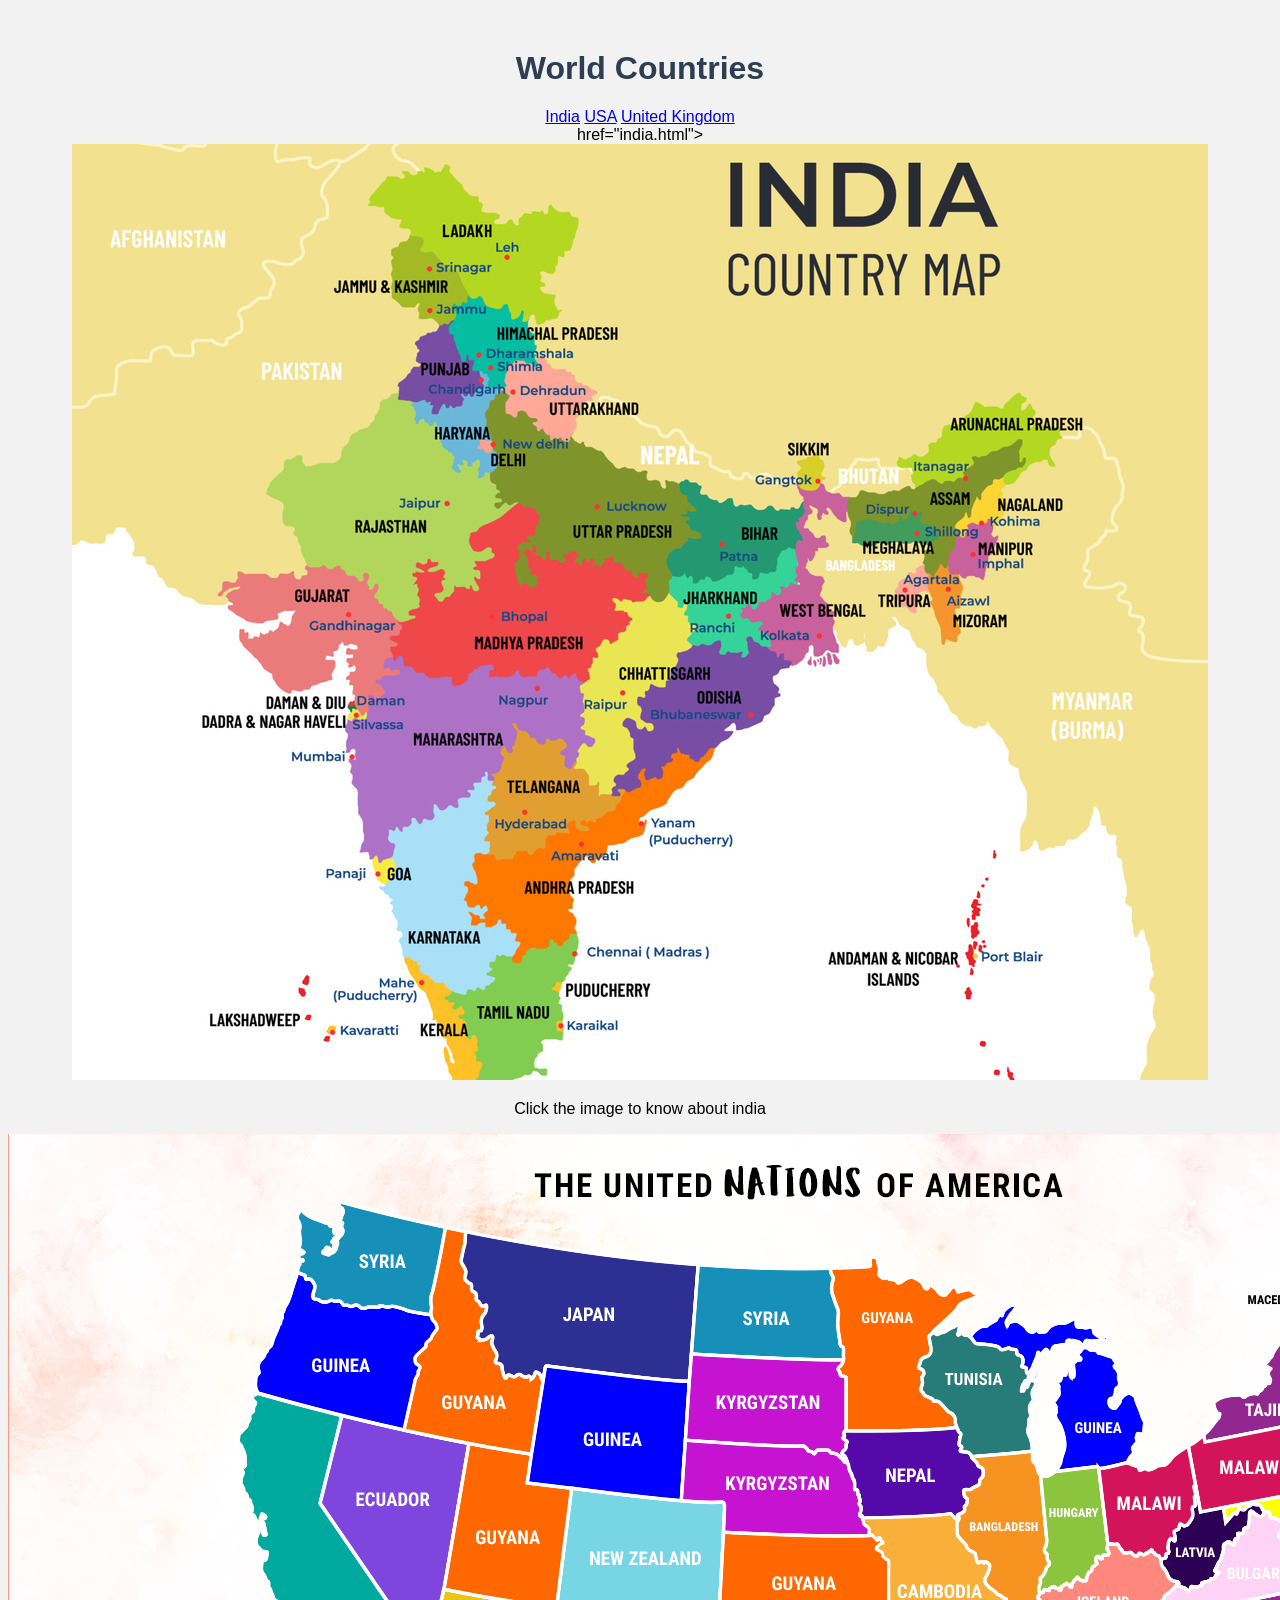
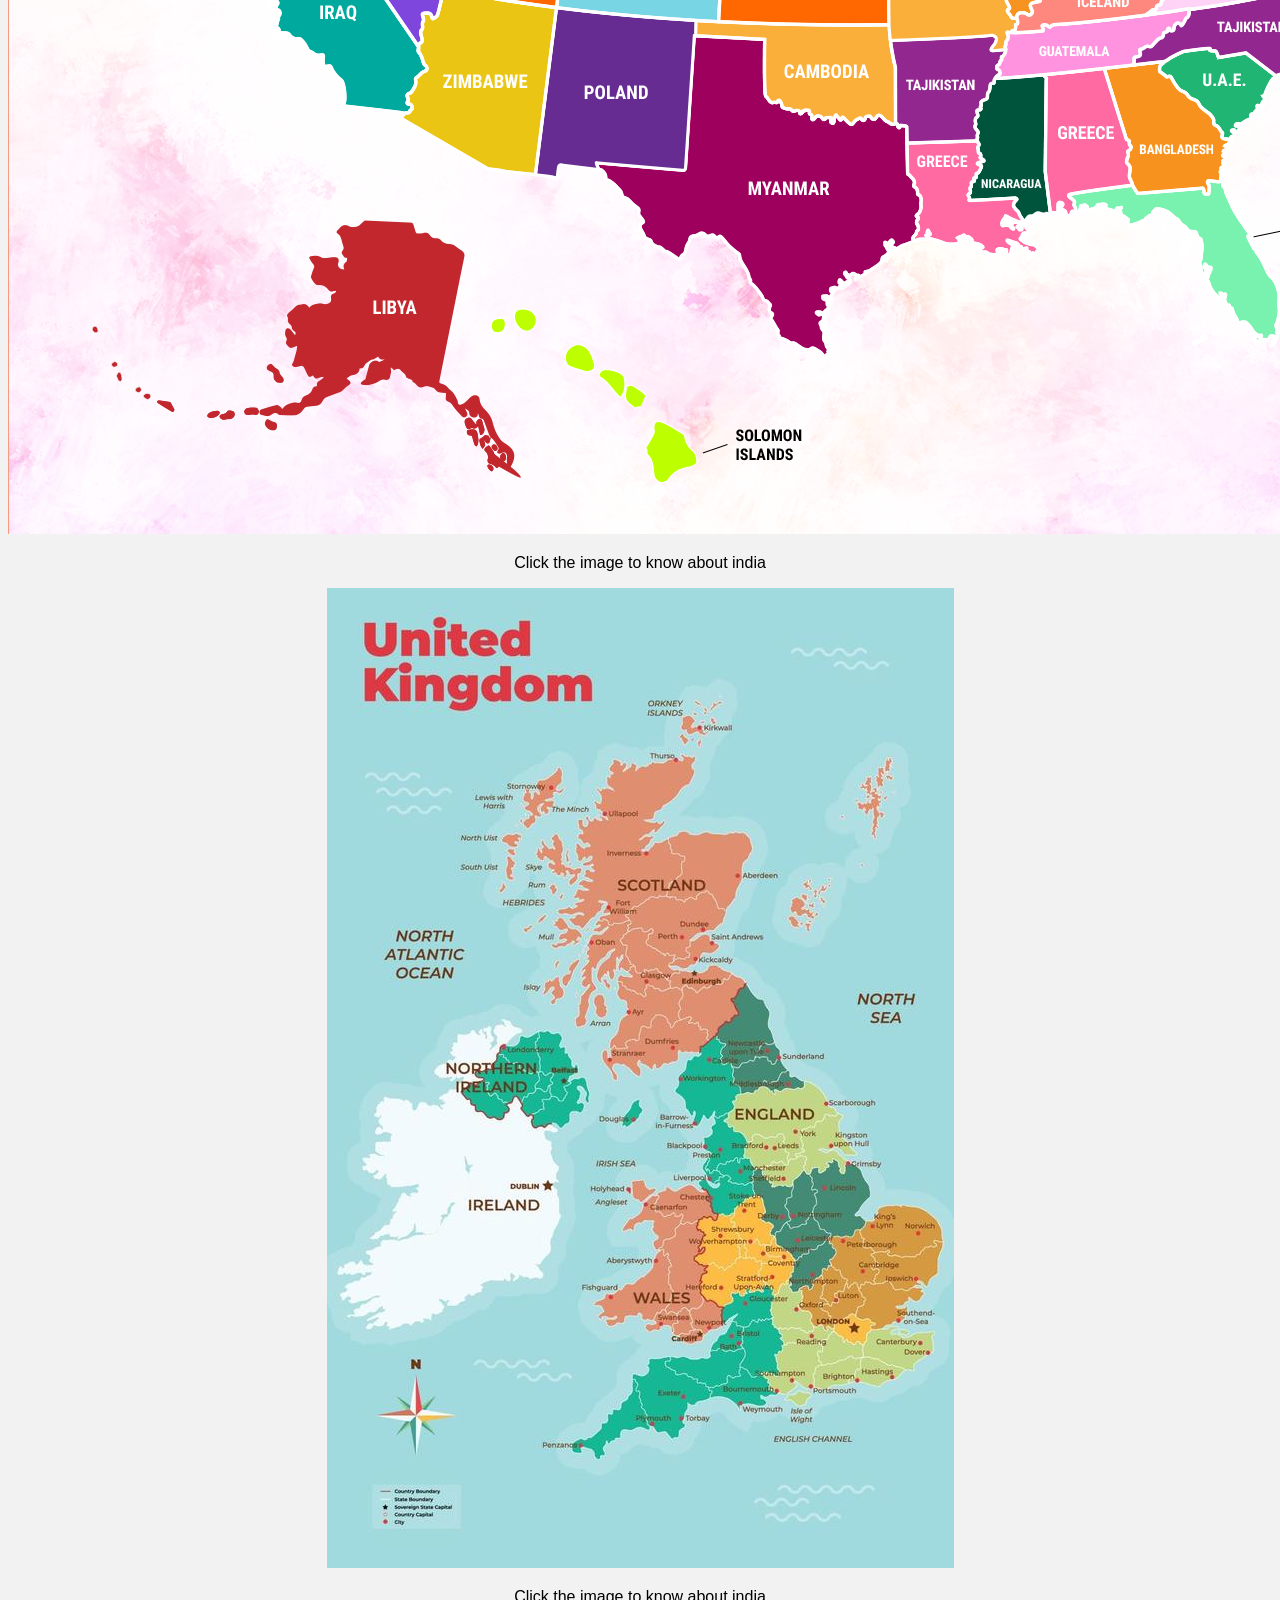
<file: index.html>
<!DOCTYPE html>
<html>
    <head>
        <title>World Countries</title>
        <link rel="stylesheet"href="style.css">
    </head>
    <body>
        <h1>World Countries</h1>
<!text Hyperlinks-->
        <div class=""countries">
        <a href="india.html">India</a>
        <a href="usa.html">USA</a>
        <a href="uk.html">United Kingdom</a>
    </div>
<!-Image Hyperlinks-->
    <div class="image-link">
        <a> href="india.html">
            <img src="india.jpg" alt="India Map">
        </a>
    <p>Click the image to know about india</p>
    </div>
     <div class="image-link">
        <a href="usa.html">
            <img src="usa.jpg" alt="USA Map">
        </a>
    <p>Click the image to know about india</p>
    </div>
   <div class="image-link">
        <a href="uk.html">
            <img src="uk.jpg" alt="UK Map"> </a>
    <p>Click the image to know about india</p>
    </div>
    <p id="msg"></p>
    <script src="script.js"></script>
    </body>
</html>
</file>
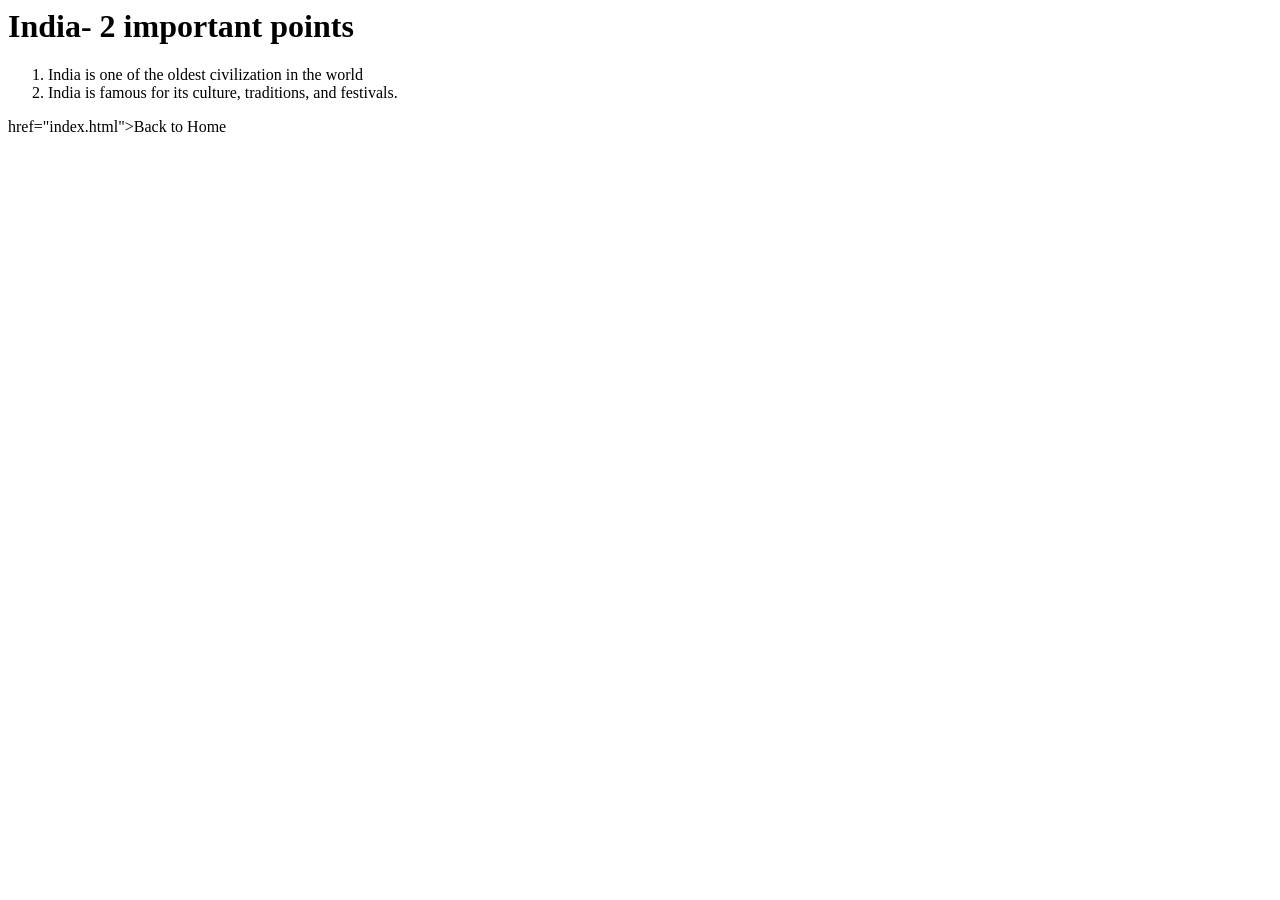
<file: india.html>
<html lang="en">
    <head>
        <title>India</title>
        <meta charset="UTF-8">
        <title>About India</title>
    </head>
    <body>
        <h1>India- 2 important points</h1>
        <ol>
            <li>India is one of the oldest civilization in the world</li>
            <li>India is famous for its culture, traditions, and festivals.</li>
           
        </ol>
        <a>href="index.html">Back to Home</a>

    </body>
</html>
</file>
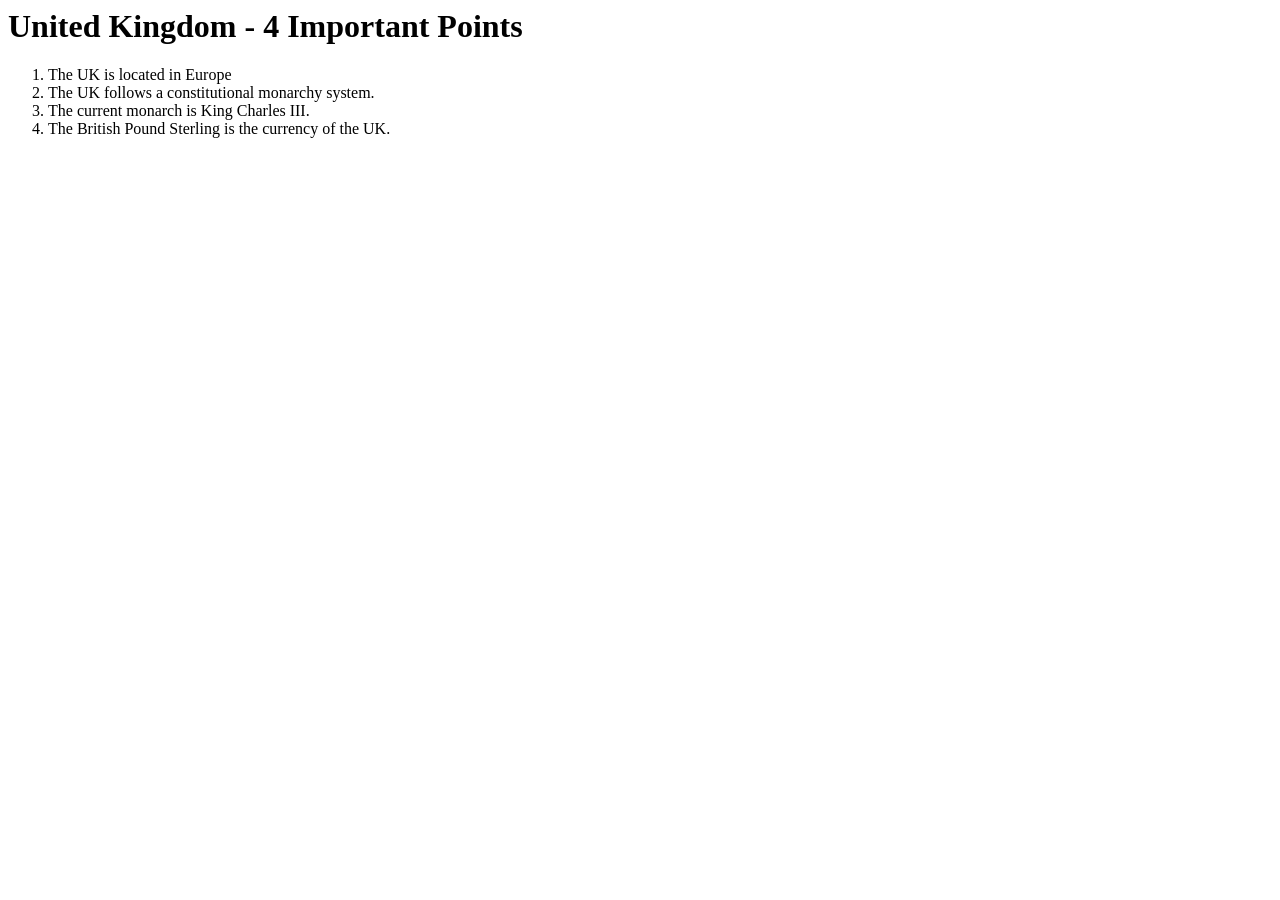
<file: uk.html>
<html lang="en">
    <head>
        <meta charset="UTF-8">
        <title>About United Kingdom</title>
    </head>
    <body>
        <h1>United Kingdom - 4 Important Points</h1>
        <ol>
            <li>The UK is located in Europe</li>
            <li>The UK follows a constitutional monarchy system. </li>
            <li>The current monarch is King Charles III. </li>
            <li> The British Pound Sterling is the currency of the UK. </li>
        </ol>
    </body>
</html>
</file>
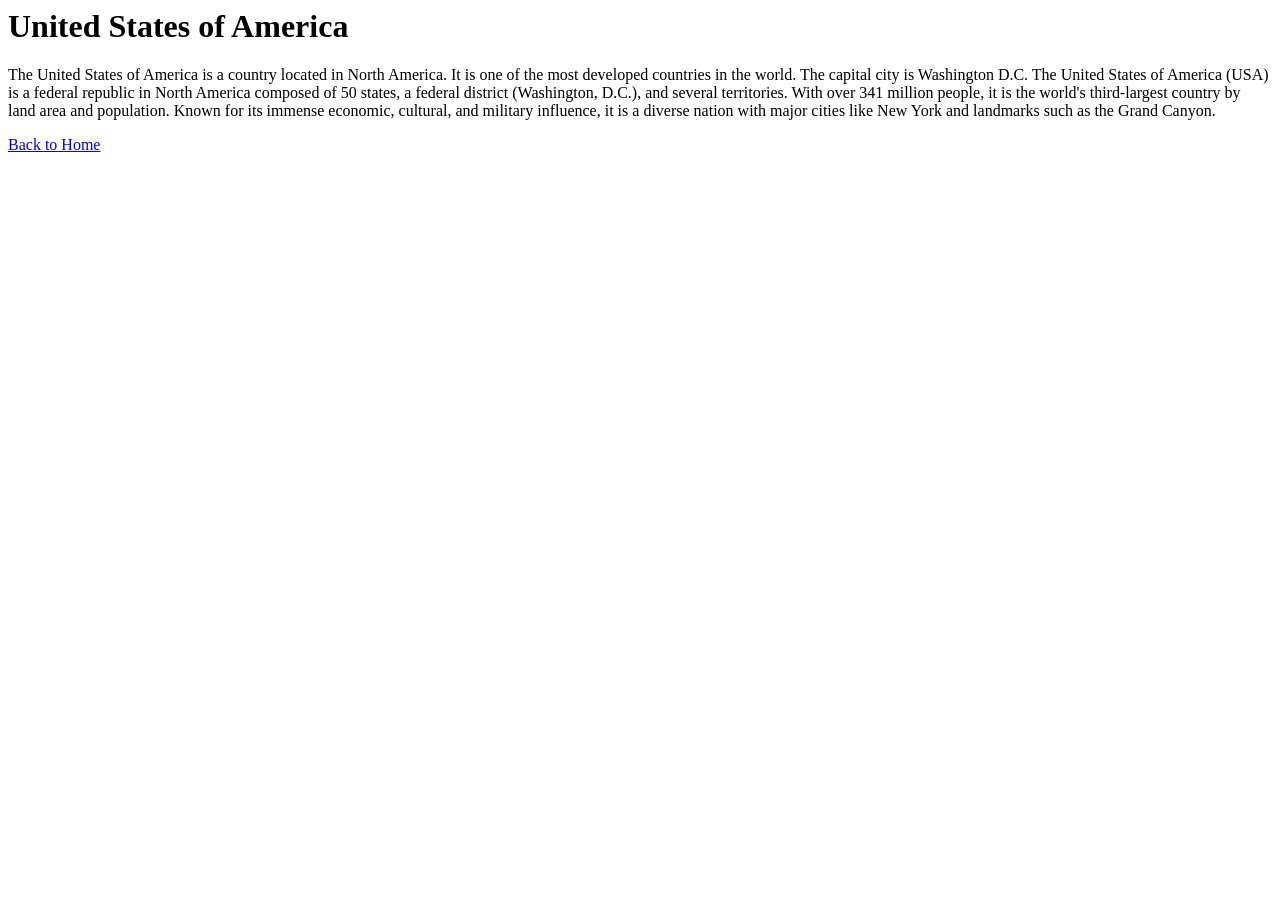
<file: usa.html>
<html>
<head>
<title>USA</title>
</head>

<body>

<h1>United States of America</h1>

<p>
The United States of America is a country located in North America. 
It is one of the most developed countries in the world. The capital city is Washington D.C.
The United States of America (USA) is a federal republic in North America composed of 50 states, a federal district (Washington, D.C.), and several territories. 
With over 341 million people, it is the world's third-largest country by land area and population. 
Known for its immense economic, cultural, and military influence,
   it is a diverse nation with major cities like New York and landmarks such as the Grand Canyon. 
</p>

<a href="index.html">Back to Home</a>

</body>
</html>
</file>
<file: style.css>
body{
    font-family: Arial,sans-serif;
    background-color: #f2f2f2;
    text-align: center;
    margin-top:50px;
}
h1{
    color:#2c3e50;
}
.countries a{
    text-decoration: none;
    font-size: 18px;
    color: blue;
    margin: 5px;
}
.countries a:hover{
    color: red;
}
.image-link img:hover {
    border-color:red;
}
p{
    font-size: 16px;
}
</file>
